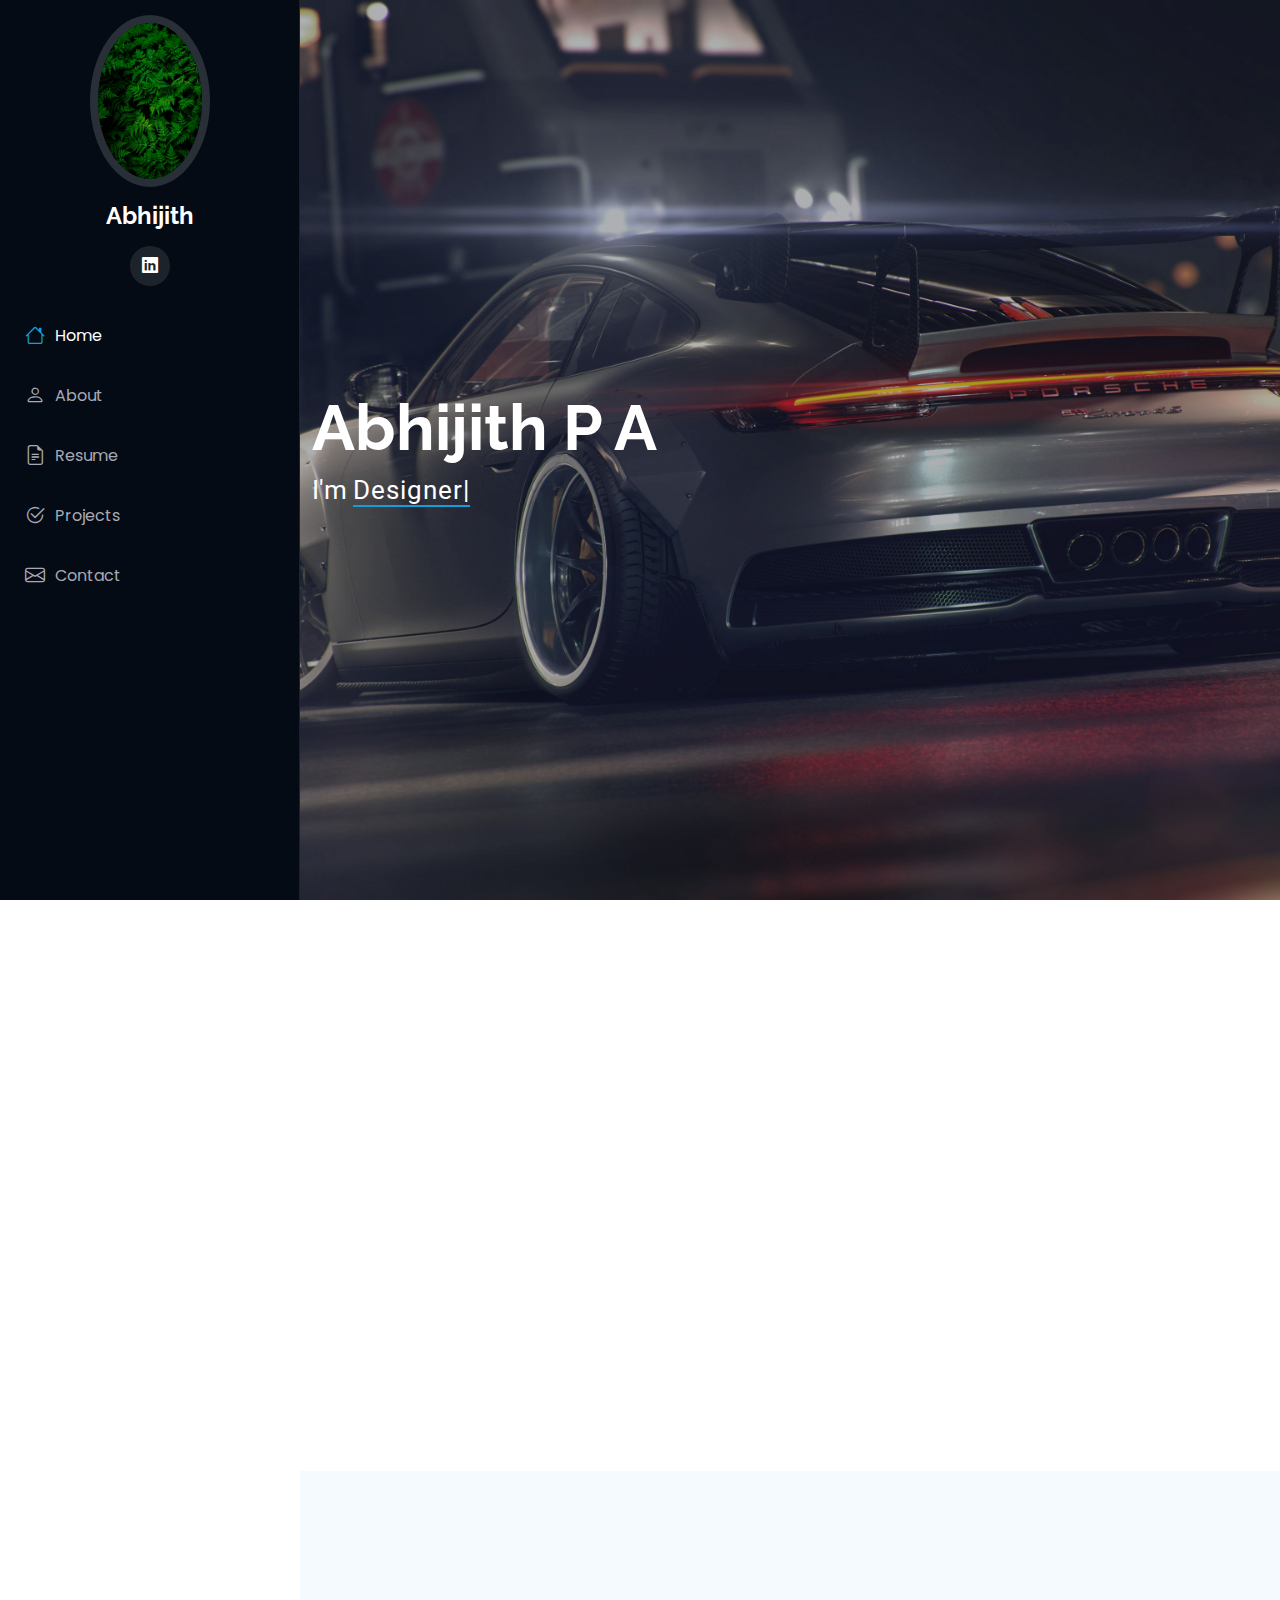
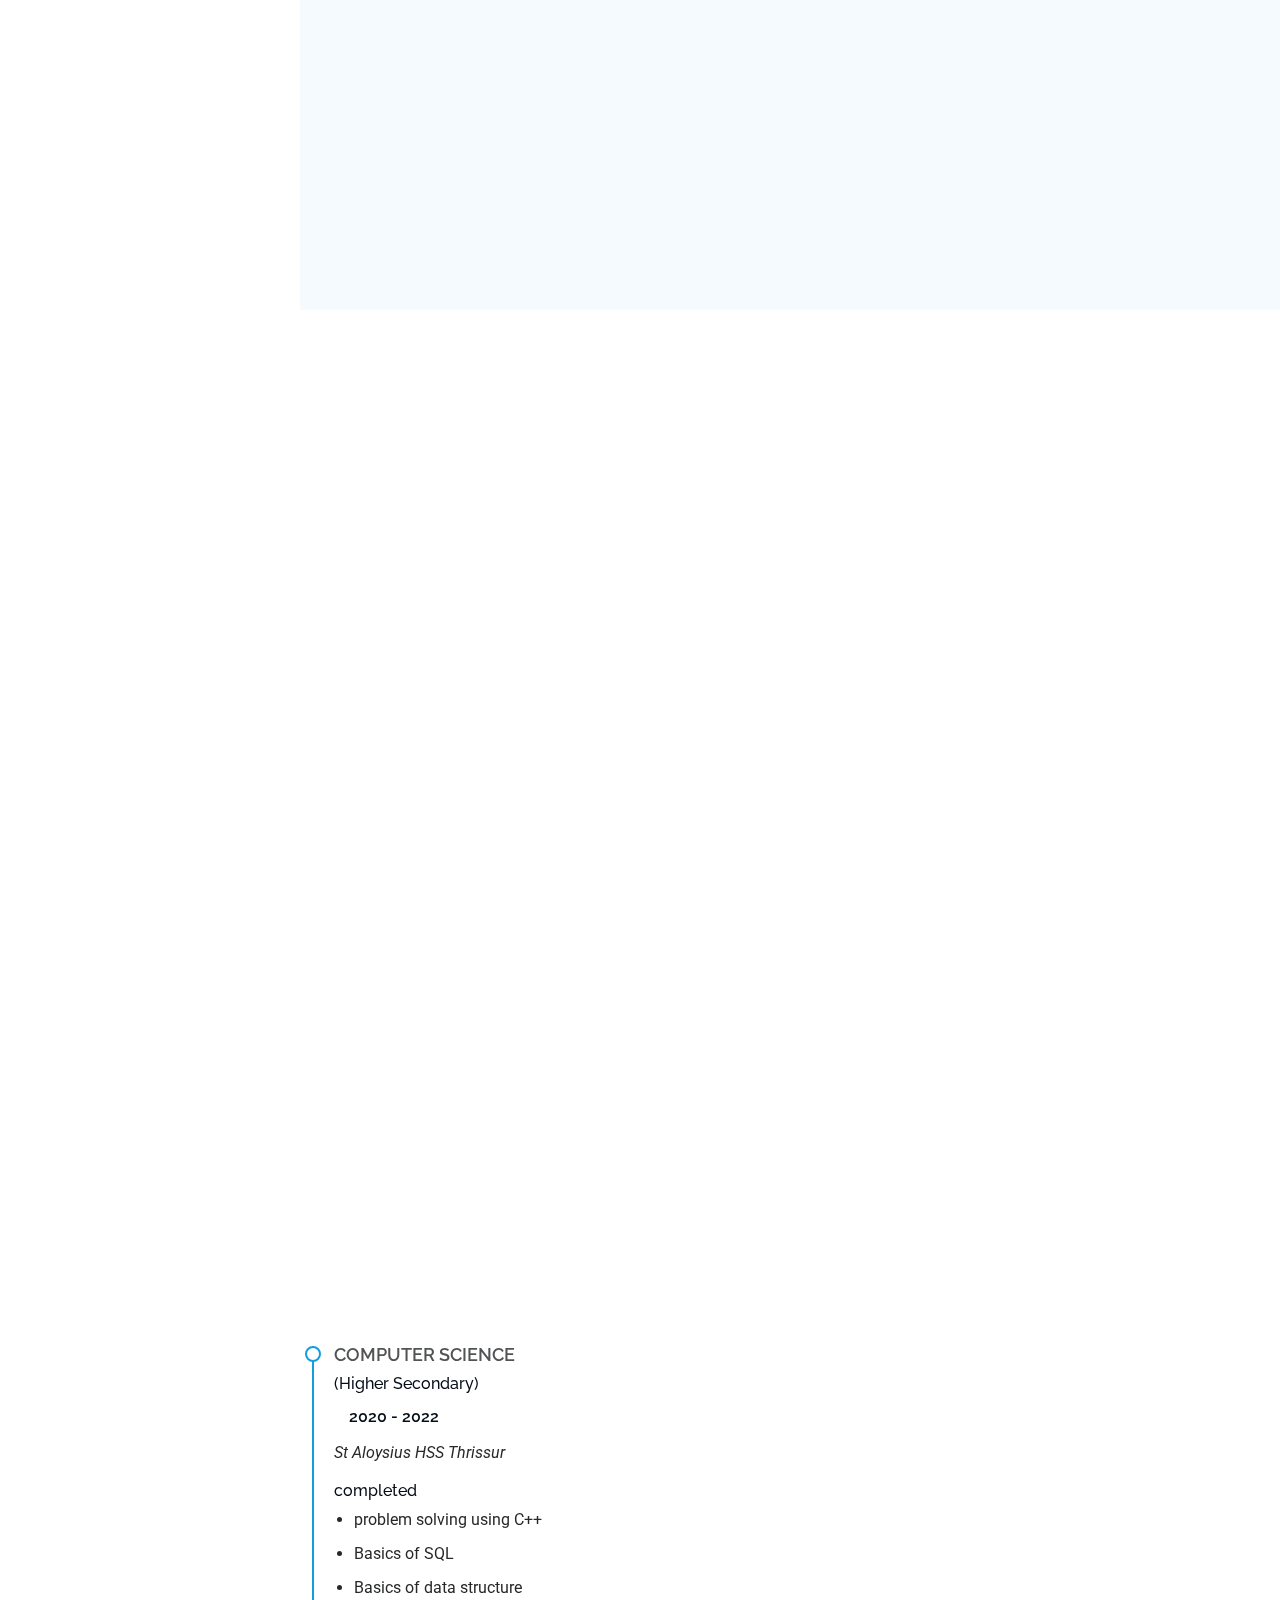
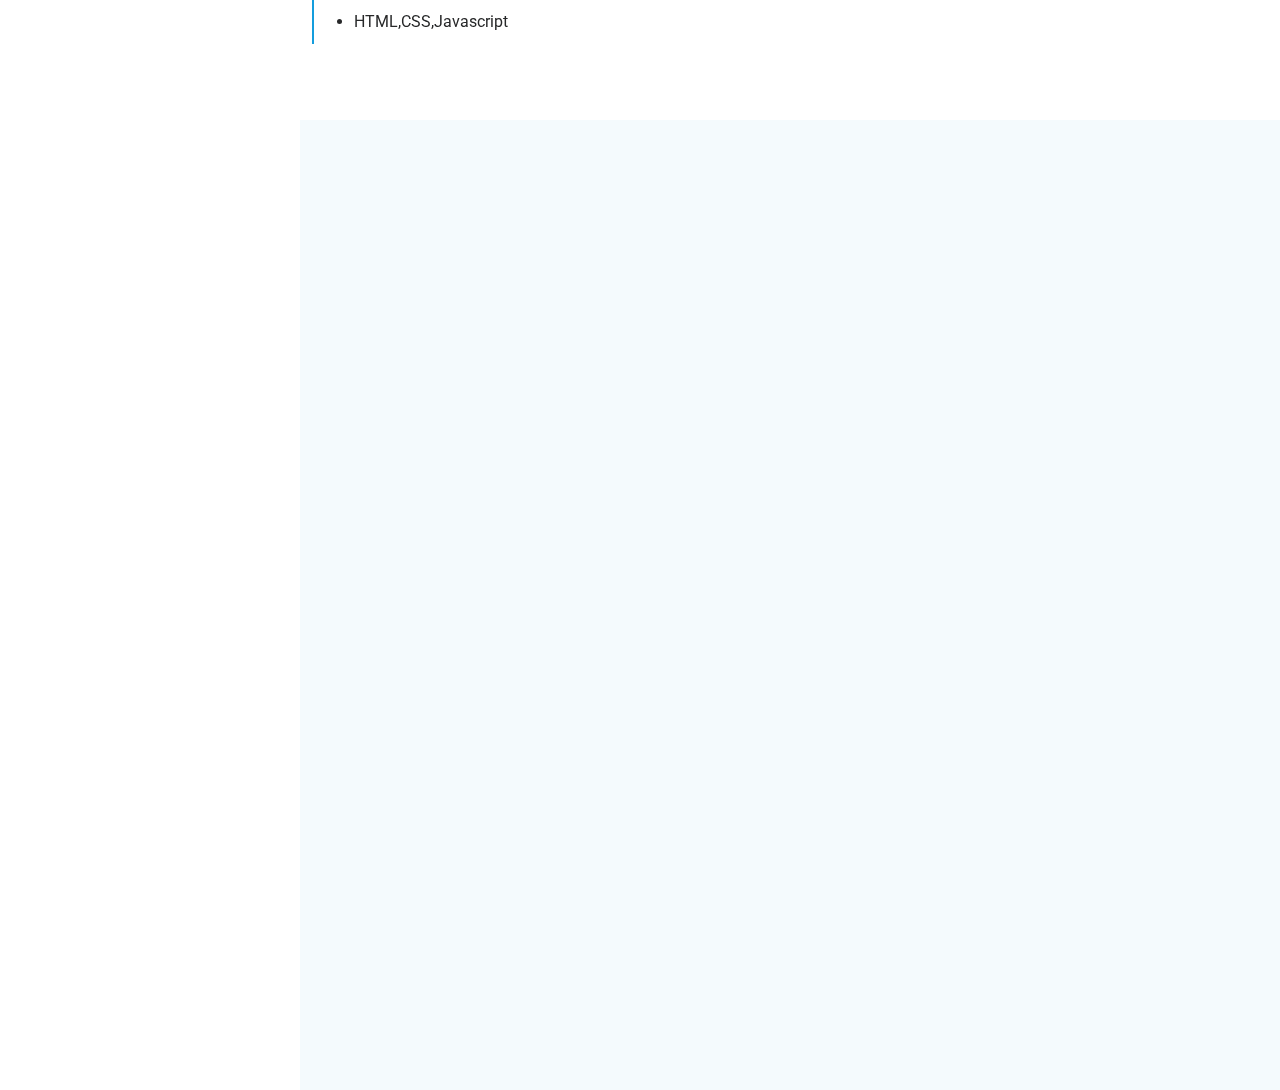
<file: index.html>
<!DOCTYPE html>
<html lang="en">

<head>
  <meta charset="utf-8">
  <meta content="width=device-width, initial-scale=1.0" name="viewport">
  <title>Portfolio </title>
  <meta content="" name="description">
  <meta content="" name="keywords">



  <!-- Fonts -->
  <link href="https://fonts.googleapis.com" rel="preconnect">
  <link href="https://fonts.gstatic.com" rel="preconnect" crossorigin>
  <link
    href="https://fonts.googleapis.com/css2?family=Roboto:ital,wght@0,100;0,300;0,400;0,500;0,700;0,900;1,100;1,300;1,400;1,500;1,700;1,900&family=Poppins:ital,wght@0,100;0,200;0,300;0,400;0,500;0,600;0,700;0,800;0,900;1,100;1,200;1,300;1,400;1,500;1,600;1,700;1,800;1,900&family=Raleway:ital,wght@0,100;0,200;0,300;0,400;0,500;0,600;0,700;0,800;0,900;1,100;1,200;1,300;1,400;1,500;1,600;1,700;1,800;1,900&display=swap"
    rel="stylesheet">

  <!-- Vendor CSS Files -->
  <link href="assets/vendor/bootstrap/css/bootstrap.min.css" rel="stylesheet">
  <link href="assets/vendor/bootstrap-icons/bootstrap-icons.css" rel="stylesheet">
  <link href="assets/vendor/aos/aos.css" rel="stylesheet">
  <link href="assets/vendor/glightbox/css/glightbox.min.css" rel="stylesheet">
  <link href="assets/vendor/swiper/swiper-bundle.min.css" rel="stylesheet">

  <!-- Main CSS File -->
  <link href="assets/css/main.css" rel="stylesheet">


</head>

<body class="index-page">

  <header id="header" class="header dark-background d-flex flex-column">
    <i class="header-toggle d-xl-none bi bi-list"></i>

    <div class="profile-img">
      <img src="assets/img/my-profile-img.avif" alt="" class="img-fluid rounded-circle">
    </div>

    <a href="index.html" class="logo d-flex align-items-center justify-content-center">

      <h1 class="sitename">Abhijith</h1>
    </a>

    <div class="social-links text-center">
      <a href="https://www.linkedin.com/in/abhijith-p-a-752186241" class="linkedin"><i class="bi bi-linkedin"></i></a>
    </div>

    <nav id="navmenu" class="navmenu">
      <ul>
        <li><a href="#hero" class="active"><i class="bi bi-house navicon"></i>Home</a></li>
        <li><a href="#about"><i class="bi bi-person navicon"></i> About</a></li>
        <li><a href="#resume"><i class="bi bi-file-earmark-text navicon"></i> Resume</a></li>
        <li><a href="#projects"><i class="bi bi-check2-circle navicon"></i> Projects</a></li>
        <li><a href="#contact"><i class="bi bi-envelope navicon"></i> Contact</a></li>
      </ul>
    </nav>

  </header>

  <main class="main">

   
    <section id="hero" class="hero section dark-background">

      <img src="assets/img/hero-bg.jpg" alt="" data-aos="fade-in" class="">

      <div class="container" data-aos="fade-up" data-aos-delay="100">
        <h2>Abhijith P A</h2>
        <p>I'm <span class="typed" data-typed-items="Designer, Developer, Freelancer">Designer</span><span
            class="typed-cursor typed-cursor--blink" aria-hidden="true"></span><span
            class="typed-cursor typed-cursor--blink" aria-hidden="true"></span></p>
      </div>

    </section>

    <!-- About Section -->
    <section id="about" class="about section">

      <!-- Section Title -->
      <div class="container section-title" data-aos="fade-up">
        <h2>About</h2>
        <p>I am a mern stack developer and also have proficiency in C,C++,Python,PostgreSQL.</p>
      </div><!-- End Section Title -->

      <div class="container" data-aos="fade-up" data-aos-delay="100">

        
          <div class="col-lg-8 content">
            <h2>UI/UX Designer &amp; Web Developer.</h2>
            <p class="fst-italic py-3">
              web developer
            </p>
            <div class="row">
              <div class="col-lg-6">
                <ul>
                
                  <li><i class="bi bi-chevron-right"></i> <strong>City:</strong> <span>Thrissur,Kerala,India</span></li>
                </ul>
              </div>
              <div class="col-lg-6">
                <ul>

                  <li><i class="bi bi-chevron-right"></i> <strong>Degree:</strong> <span>BCA</span></li>
                  <li><i class="bi bi-chevron-right"></i> <strong>Email:</strong>
                    <span>abhijithpa015@gmail.com.com</span></li>
                  <li><i class="bi bi-chevron-right"></i> <strong>Freelance:</strong> <span>Available</span></li>
                </ul>
              </div>
            </div>
            <p class="py-3">

            </p>
          </div>
        </div>

      </div>

    </section><!-- /About Section -->

    <!-- Skills Section -->
    <section id="skills" class="skills section light-background">

      <!-- Section Title -->
      <div class="container section-title" data-aos="fade-up">
        <h2>Skills</h2>
        <p></p>
      </div><!-- End Section Title -->

      <div class="container" data-aos="fade-up" data-aos-delay="100">

        <div class="row skills-content skills-animation">

          <div class="col-lg-6">

            <div class="progress">
              <span class="skill"><span>Mongodb</span> <i class="val"></i></span>
              <div class="progress-bar-wrap">
                <div class="progress-bar" role="progressbar" aria-valuenow="40" aria-valuemin="0" aria-valuemax="100">
                </div>
              </div>
            </div><!-- End Skills Item -->

            <div class="progress">
              <span class="skill"><span>C++</span> <i class="val"></i></span>
              <div class="progress-bar-wrap">
                <div class="progress-bar" role="progressbar" aria-valuenow="50" aria-valuemin="0" aria-valuemax="100">
                </div>
              </div>
            </div><!-- End Skills Item -->

            <div class="progress">
              <span class="skill"><span>JavaScript</span> <i class="val"></i></span>
              <div class="progress-bar-wrap">
                <div class="progress-bar" role="progressbar" aria-valuenow="75" aria-valuemin="0" aria-valuemax="100">
                </div>
              </div>
            </div><!-- End Skills Item -->

          </div>

          <div class="col-lg-6">

            <div class="progress">
              <span class="skill"><span>SQL</span> <i class="val"></i></span>
              <div class="progress-bar-wrap">
                <div class="progress-bar" role="progressbar" aria-valuenow="60" aria-valuemin="0" aria-valuemax="100">
                </div>
              </div>
            </div><!-- End Skills Item -->

            <div class="progress">
              <span class="skill"><span>Java</span> <i class="val"></i></span>
              <div class="progress-bar-wrap">
                <div class="progress-bar" role="progressbar" aria-valuenow="60" aria-valuemin="0" aria-valuemax="100">
                </div>
              </div>


        </div>

      </div>

    </section><!-- /Skills Section -->

    <!-- Resume Section -->
    <section id="resume" class="resume section">

      <!-- Section Title -->
      <div class="container section-title" data-aos="fade-up">
        <h2>Resume</h2>
        <p>
        <h3>Abhijith P A</h3>
        <h5>MERN STACK DEVELOPER</h5>
        <h5>abhijithpa015@gmail.com</h5>
        </p>
      </div><!-- End Section Title -->

      <div class="container">

        <div class="row">

          <div class="col-lg-6" data-aos="fade-up" data-aos-delay="100">
            <h3 class="resume-title">Sumary</h3>

            <div class="resume-item pb-0">
              <h4>Abhijith P A</h4>
              <p><em>I am a dedicated Mern stack developer with a solid proficiency in html,css,javascript,bootstrap,ajax.I'm devoted to ongoing growth and remaining abreast of current industry 
                advancements to provide top tier solutions.  </em></p>
              <ul>
                <li>Linkedin:<a href="https://www.linkedin.com/in/abhijith-p-a-752186241">click here</a></li>
                <li>Github:<a href="https://github.com/cap-jacksparrow">click here</a></li>
                <li>abhijithpa015@gmail.com</li>
              </ul>
            </div><!-- Edn Resume Item -->

            <h3 class="resume-title">Education</h3>
            <div class="resume-item">
              <h4>Bachelor of Computer application</h4>
              <h5>2022 - 2025</h5>
              <p><em>St Thomas College(Autonomous)Thrissur</em></p>
              <h6>Covered</h6>
              <ul>
                <li>JsX</li>
                <li>C</li>
                <li>Python</li>
                <li>Data structure</li>
                <li>Java</li>
                <li>MySQL</li>
              </ul>
            </div><!-- Edn Resume Item -->

          </div>
        </div><!-- Edn Resume Item -->

        <div class="resume-item">
          <h4>Computer Science<h6>(Higher Secondary)</h6>
          </h4>
          <h5>2020 - 2022</h5>
          <p><em>St Aloysius HSS Thrissur</em></p>
          <h6>completed</h6>
          <ul>
            <li>problem solving using C++</li>
            <li>Basics of SQL</li>
            <li>Basics of data structure</li>
            <li>HTML,CSS,Javascript</li>
          </ul>
        </div><!-- Edn Resume Item -->

      </div>

      </div>

      </div>

    </section><!-- /Resume Section -->

    <!-- Project Section -->
    <section id="projects" class="portfolio section light-background">

      <!-- Section Title -->
      <div class="container section-title" data-aos="fade-up">
        <h2>Projects</h2>
        <p>UI of shopping website(Demo)</p>
      </div><!-- End Section Title -->

      <div class="container">

        <div class="isotope-layout" data-default-filter="*" data-layout="masonry" data-sort="original-order">

          <div class="row gy-4 isotope-container" data-aos="fade-up" data-aos-delay="200">

            <div class="col-lg-4 col-md-6 portfolio-item isotope-item filter-app">
              <div class="portfolio-content h-100">
                <img src="assets/img/img1.png" class="img-fluid" alt="">
                <div class="portfolio-info">
                  <h4>Before user login</h4>
                  <a href="assets/img/img1.png" title="Home" data-gallery="portfolio-gallery-app"
                    class="glightbox preview-link"><i class="bi bi-zoom-in"></i></a>
                  
                </div>
              </div>
            </div><!-- End Portfolio Item -->

            <div class="col-lg-4 col-md-6 portfolio-item isotope-item filter-product">
              <div class="portfolio-content h-100">
                <img src="assets/img/img2.png" class="img-fluid" alt="">
                <div class="portfolio-info">
                  <h4>After login</h4>
    
                  <a href="assets/img/img2.png" title="login"
                    data-gallery="portfolio-gallery-product" class="glightbox preview-link"><i
                      class="bi bi-zoom-in"></i></a>
                  
                </div>
              </div>
            </div><!-- End Portfolio Item -->

            <div class="col-lg-4 col-md-6 portfolio-item isotope-item filter-branding">
              <div class="portfolio-content h-100">
                <img src="assets/img/img3.png" class="img-fluid" alt="">
                <div class="portfolio-info">
                  <h4>cart</h4>
                
                  <a href="assets/img/img3.png" title="cart"
                    data-gallery="portfolio-gallery-branding" class="glightbox preview-link"><i
                      class="bi bi-zoom-in"></i></a>
                  
                </div>
              </div>
            </div><!-- End Portfolio Item -->

            <div class="col-lg-4 col-md-6 portfolio-item isotope-item filter-books">
              <div class="portfolio-content h-100">
                <img src="assets/img/img4.png" class="img-fluid" alt="">
                <div class="portfolio-info">
                  <h4>Admin</h4>
                  <a href="assets/img/img4.png" title="Admin" data-gallery="portfolio-gallery-book"
                    class="glightbox preview-link"><i class="bi bi-zoom-in"></i></a>
                  
                </div>
              </div>
            </div><!-- End Portfolio Item -->

            <div class="col-lg-4 col-md-6 portfolio-item isotope-item filter-app">
              <div class="portfolio-content h-100">
                <img src="assets/img/img5.png" class="img-fluid" alt="">
                <div class="portfolio-info">
                  <h4>Edit products</h4>
                  
                  <a href="assets/img/img5.png" title="Edit" data-gallery="portfolio-gallery-app"
                    class="glightbox preview-link"><i class="bi bi-zoom-in"></i></a>
                  
                </div>
              </div>
            </div><!-- End Portfolio Item -->

            <div class="col-lg-4 col-md-6 portfolio-item isotope-item filter-product">
              <div class="portfolio-content h-100">
                <img src="assets/img/img6.png" class="img-fluid" alt="">
                <div class="portfolio-info">
                  <h4>Checkout</h4>
                
                  <a href="assets/img/img6.png" title="Checkout"
                    data-gallery="portfolio-gallery-product" class="glightbox preview-link"><i
                      class="bi bi-zoom-in"></i></a>
                 
                </div>
              </div>
            </div><!-- End Portfolio Item -->



          </div><!-- End Portfolio Container -->

        </div>

      </div>
      <!-- Contact Section -->
      <section id="contact" class="contact section">

        <!-- Section Title -->
        <div class="container section-title" data-aos="fade-up">
          <h2>Contact</h2>

          <p style="color: rgba(31, 56, 198, 0.694);">Let's get in touch. Send me a message:</p><br>

          <form action="mailto:abhijithpa015@gmail.com" target="_blank">

            <button class="btn btn-lg btn-primary" type="text">
              <i> SEND MESSAGE</i>
            </button>
            <p></p>
          </form>
          <!-- End Contact Section -->


        </div>



      </section><!-- /Contact Section -->

  </main>



  <!-- Scroll Top -->
  <a href="#" id="scroll-top" class="scroll-top d-flex align-items-center justify-content-center"><i
      class="bi bi-arrow-up-short"></i></a>

  <!-- Preloader -->
  <div id="preloader"></div>

  <!-- Vendor JS Files -->
  <script src="assets/vendor/bootstrap/js/bootstrap.bundle.min.js"></script>
  <script src="assets/vendor/php-email-form/validate.js"></script>
  <script src="assets/vendor/aos/aos.js"></script>
  <script src="assets/vendor/typed.js/typed.umd.js"></script>
  <script src="assets/vendor/purecounter/purecounter_vanilla.js"></script>
  <script src="assets/vendor/waypoints/noframework.waypoints.js"></script>
  <script src="assets/vendor/glightbox/js/glightbox.min.js"></script>
  <script src="assets/vendor/imagesloaded/imagesloaded.pkgd.min.js"></script>
  <script src="assets/vendor/isotope-layout/isotope.pkgd.min.js"></script>
  <script src="assets/vendor/swiper/swiper-bundle.min.js"></script>

  <!-- Main JS File -->
  <script src="assets/js/main.js"></script>

</body>

</html>
</file>
<file: assets/css/main.css>
/**
* Template Name: iPortfolio
* Template URL: https://bootstrapmade.com/iportfolio-bootstrap-portfolio-websites-template/
* Updated: Jun 29 2024 with Bootstrap v5.3.3
* Author: BootstrapMade.com
* License: https://bootstrapmade.com/license/
*/

/*--------------------------------------------------------------
# Font & Color Variables
# Help: https://bootstrapmade.com/color-system/
--------------------------------------------------------------*/
/* Fonts */
:root {
  --default-font: "Roboto",  system-ui, -apple-system, "Segoe UI", Roboto, "Helvetica Neue", Arial, "Noto Sans", "Liberation Sans", sans-serif, "Apple Color Emoji", "Segoe UI Emoji", "Segoe UI Symbol", "Noto Color Emoji";
  --heading-font: "Raleway",  sans-serif;
  --nav-font: "Poppins",  sans-serif;
}

/* Global Colors - The following color variables are used throughout the website. Updating them here will change the color scheme of the entire website */
:root { 
  --background-color: #ffffff; /* Background color for the entire website, including individual sections */
  --default-color: #272829; /* Default color used for the majority of the text content across the entire website */
  --heading-color: #050d18; /* Color for headings, subheadings and title throughout the website */
  --accent-color: #149ddd; /* Accent color that represents your brand on the website. It's used for buttons, links, and other elements that need to stand out */
  --surface-color: #ffffff; /* The surface color is used as a background of boxed elements within sections, such as cards, icon boxes, or other elements that require a visual separation from the global background. */
  --contrast-color: #ffffff; /* Contrast color for text, ensuring readability against backgrounds of accent, heading, or default colors. */
}

/* Nav Menu Colors - The following color variables are used specifically for the navigation menu. They are separate from the global colors to allow for more customization options */
:root {
  --nav-color: #a8a9b4;  /* The default color of the main navmenu links */
  --nav-hover-color: #ffffff; /* Applied to main navmenu links when they are hovered over or active */
  --nav-mobile-background-color: #040b14; /* Used as the background color for mobile navigation menu */
  --nav-dropdown-background-color: #040b14; /* Used as the background color for dropdown items that appear when hovering over primary navigation items */
  --nav-dropdown-color: #a8a9b4; /* Used for navigation links of the dropdown items in the navigation menu. */
  --nav-dropdown-hover-color: #ffffff; /* Similar to --nav-hover-color, this color is applied to dropdown navigation links when they are hovered over. */
}

/* Color Presets - These classes override global colors when applied to any section or element, providing reuse of the sam color scheme. */

.light-background {
  --background-color: #f4fafd;
  --surface-color: #ffffff;
}

.dark-background {
  --background-color: #040b14;
  --default-color: #ffffff;
  --heading-color: #ffffff;
  --surface-color: #151f2b;
  --contrast-color: #ffffff;
}

/* Smooth scroll */
:root {
  scroll-behavior: smooth;
}

/*--------------------------------------------------------------
# General Styling & Shared Classes
--------------------------------------------------------------*/
body {
  color: var(--default-color);
  background-color: var(--background-color);
  font-family: var(--default-font);
}

a {
  color: var(--accent-color);
  text-decoration: none;
  transition: 0.3s;
}

a:hover {
  color: color-mix(in srgb, var(--accent-color), transparent 25%);
  text-decoration: none;
}

h1,
h2,
h3,
h4,
h5,
h6 {
  color: var(--heading-color);
  font-family: var(--heading-font);
}

/* PHP Email Form Messages
------------------------------*/
.php-email-form .error-message {
  display: none;
  background: #df1529;
  color: #ffffff;
  text-align: left;
  padding: 15px;
  margin-bottom: 24px;
  font-weight: 600;
}

.php-email-form .sent-message {
  display: none;
  color: #ffffff;
  background: #059652;
  text-align: center;
  padding: 15px;
  margin-bottom: 24px;
  font-weight: 600;
}

.php-email-form .loading {
  display: none;
  background: var(--surface-color);
  text-align: center;
  padding: 15px;
  margin-bottom: 24px;
}

.php-email-form .loading:before {
  content: "";
  display: inline-block;
  border-radius: 50%;
  width: 24px;
  height: 24px;
  margin: 0 10px -6px 0;
  border: 3px solid var(--accent-color);
  border-top-color: var(--surface-color);
  animation: php-email-form-loading 1s linear infinite;
}

@keyframes php-email-form-loading {
  0% {
    transform: rotate(0deg);
  }

  100% {
    transform: rotate(360deg);
  }
}

/*--------------------------------------------------------------
# Global Header
--------------------------------------------------------------*/
.header {
  color: var(--default-color);
  background-color: var(--background-color);
  position: fixed;
  top: 0;
  left: 0;
  bottom: 0;
  padding: 0 15px;
  width: 300px;
  transition: all ease-in-out 0.3s;
  overflow-y: auto;
  z-index: 997;
  border-right: 1px solid color-mix(in srgb, var(--default-color), transparent 90%);
}

.header .profile-img img {
  margin: 15px auto;
  display: block;
  width: 120px;
  border: 8px solid color-mix(in srgb, var(--default-color), transparent 85%);
}

.header .logo {
  line-height: 1;
  margin-bottom: 15px;
}

.header .logo img {
  max-height: 32px;
  margin-right: 8px;
}

.header .logo h1 {
  font-size: 24px;
  margin: 0;
  font-weight: 700;
  color: var(--heading-color);
}

.header .social-links {
  margin: 0 0 20px 0;
}

.header .social-links a {
  font-size: 16px;
  display: inline-flex;
  align-items: center;
  justify-content: center;
  background: color-mix(in srgb, var(--default-color), transparent 90%);
  color: var(--default-color);
  margin: 0 2px;
  border-radius: 50%;
  text-align: center;
  width: 40px;
  height: 40px;
  transition: 0.3s;
}

.header .social-links a:hover {
  color: var(--contrast-color);
  background: var(--accent-color);
}

@media (min-width: 1200px) {

  .header~main,
  .header~#footer {
    margin-left: 300px;
  }
}

@media (max-width: 1199px) {
  .header {
    left: -100%;
  }
}

.header.header-show {
  left: 0;
}

.header .header-toggle {
  color: var(--contrast-color);
  background-color: var(--accent-color);
  font-size: 22px;
  display: flex;
  align-items: center;
  justify-content: center;
  width: 40px;
  height: 40px;
  border-radius: 50%;
  cursor: pointer;
  position: fixed;
  top: 15px;
  right: 15px;
  z-index: 9999;
  transition: background-color 0.3s;
}

.header .header-toggle:hover {
  color: var(--contrast-color);
  background-color: color-mix(in srgb, var(--accent-color) 90%, white 15%);
}

/*--------------------------------------------------------------
# Navigation Menu
--------------------------------------------------------------*/
.mobile-nav-toggle {
  display: none;
}

.navmenu {
  padding: 0;
  z-index: 9997;
}

.navmenu ul {
  list-style: none;
  padding: 0 0 20px 0;
  margin: 0;
}

.navmenu a,
.navmenu a:focus {
  color: var(--nav-color);
  padding: 15px 10px;
  font-family: var(--nav-font);
  font-size: 16px;
  font-weight: 400;
  display: flex;
  align-items: center;
  white-space: nowrap;
  transition: 0.3s;
  width: 100%;
}

.navmenu a .navicon,
.navmenu a:focus .navicon {
  font-size: 20px;
  margin-right: 10px;
}

.navmenu a .toggle-dropdown,
.navmenu a:focus .toggle-dropdown {
  font-size: 12px;
  line-height: 0;
  margin-left: auto;
  width: 30px;
  height: 30px;
  display: flex;
  align-items: center;
  justify-content: center;
  border-radius: 50%;
  transition: 0.3s;
  flex-shrink: 0;
  background-color: color-mix(in srgb, var(--accent-color), transparent 90%);
}

.navmenu a .toggle-dropdown:hover,
.navmenu a:focus .toggle-dropdown:hover {
  background-color: var(--accent-color);
  color: var(--contrast-color);
}

.navmenu a:hover,
.navmenu .active,
.navmenu .active:focus {
  color: var(--nav-hover-color);
}

.navmenu a:hover .navicon,
.navmenu .active .navicon,
.navmenu .active:focus .navicon {
  color: var(--accent-color);
}

.navmenu .active .toggle-dropdown,
.navmenu .active:focus .toggle-dropdown {
  background-color: var(--accent-color);
  color: var(--contrast-color);
  transform: rotate(180deg);
}

.navmenu .dropdown {
  display: block;
}

.navmenu .dropdown a,
.navmenu .dropdown a:focus {
  color: --nav-dropdown-color;
}

.navmenu .dropdown a:hover,
.navmenu .dropdown .active,
.navmenu .dropdown .active:focus {
  color: var(--nav-dropdown-hover-color);
}

.navmenu .dropdown ul {
  position: static;
  display: none;
  z-index: 99;
  padding: 5px 10px;
  margin: 5px 10px;
  background-color: var(--nav-dropdown-background-color);
  border: 1px solid color-mix(in srgb, var(--default-color), transparent 90%);
  box-shadow: none;
  transition: all 0.5s ease-in-out;
}

.navmenu .dropdown ul ul {
  background-color: rgba(33, 37, 41, 0.1);
}

.navmenu .dropdown>.dropdown-active {
  display: block;
  background-color: rgba(33, 37, 41, 0.03);
}

/*--------------------------------------------------------------
# Global Footer
--------------------------------------------------------------*/
.footer {
  color: var(--default-color);
  background-color: var(--background-color);
  font-size: 14px;
  padding: 40px 0;
  position: relative;
  border-top: 1px solid color-mix(in srgb, var(--default-color), transparent 90%);
}

.footer .copyright p {
  margin-bottom: 0;
}

.footer .credits {
  margin-top: 4px;
  font-size: 13px;
  text-align: center;
}

/*--------------------------------------------------------------
# Preloader
--------------------------------------------------------------*/
#preloader {
  position: fixed;
  inset: 0;
  z-index: 999999;
  overflow: hidden;
  background: var(--background-color);
  transition: all 0.6s ease-out;
}

#preloader:before {
  content: "";
  position: fixed;
  top: calc(50% - 30px);
  left: calc(50% - 30px);
  border: 6px solid #ffffff;
  border-color: var(--accent-color) transparent var(--accent-color) transparent;
  border-radius: 50%;
  width: 60px;
  height: 60px;
  animation: animate-preloader 1.5s linear infinite;
}

@keyframes animate-preloader {
  0% {
    transform: rotate(0deg);
  }

  100% {
    transform: rotate(360deg);
  }
}

/*--------------------------------------------------------------
# Scroll Top Button
--------------------------------------------------------------*/
.scroll-top {
  position: fixed;
  visibility: hidden;
  opacity: 0;
  right: 15px;
  bottom: -15px;
  z-index: 99999;
  background-color: var(--accent-color);
  width: 44px;
  height: 44px;
  border-radius: 50px;
  transition: all 0.4s;
}

.scroll-top i {
  font-size: 24px;
  color: var(--contrast-color);
  line-height: 0;
}

.scroll-top:hover {
  background-color: color-mix(in srgb, var(--accent-color), transparent 20%);
  color: var(--contrast-color);
}

.scroll-top.active {
  visibility: visible;
  opacity: 1;
  bottom: 15px;
}

/*--------------------------------------------------------------
# Disable aos animation delay on mobile devices
--------------------------------------------------------------*/
@media screen and (max-width: 768px) {
  [data-aos-delay] {
    transition-delay: 0 !important;
  }
}

/*--------------------------------------------------------------
# Global Page Titles & Breadcrumbs
--------------------------------------------------------------*/
.page-title {
  color: var(--default-color);
  background-color: var(--background-color);
  padding: 25px 0;
  position: relative;
}

.page-title h1 {
  font-size: 24px;
  font-weight: 700;
}

.page-title .breadcrumbs ol {
  display: flex;
  flex-wrap: wrap;
  list-style: none;
  padding: 0;
  margin: 0;
  font-size: 14px;
  font-weight: 400;
}

.page-title .breadcrumbs ol li+li {
  padding-left: 10px;
}

.page-title .breadcrumbs ol li+li::before {
  content: "/";
  display: inline-block;
  padding-right: 10px;
  color: color-mix(in srgb, var(--default-color), transparent 70%);
}

/*--------------------------------------------------------------
# Global Sections
--------------------------------------------------------------*/
section,
.section {
  color: var(--default-color);
  background-color: var(--background-color);
  padding: 60px 0;
  overflow: clip;
}

/*--------------------------------------------------------------
# Global Section Titles
--------------------------------------------------------------*/
.section-title {
  padding-bottom: 60px;
  position: relative;
}

.section-title h2 {
  font-size: 32px;
  font-weight: 700;
  margin-bottom: 20px;
  padding-bottom: 20px;
  position: relative;
}

.section-title h2:after {
  content: "";
  position: absolute;
  display: block;
  width: 50px;
  height: 3px;
  background: var(--accent-color);
  left: 0;
  bottom: 0;
}

.section-title p {
  margin-bottom: 0;
}

/*--------------------------------------------------------------
# Hero Section
--------------------------------------------------------------*/
.hero {
  width: 100%;
  min-height: 100vh;
  position: relative;
  padding: 80px 0;
  display: flex;
  align-items: center;
  justify-content: center;
}

.hero img {
  position: absolute;
  inset: 0;
  display: block;
  width: 100%;
  height: 100%;
  object-fit: cover;
  z-index: 1;
}

.hero:before {
  content: "";
  background: color-mix(in srgb, var(--background-color), transparent 70%);
  position: absolute;
  inset: 0;
  z-index: 2;
}

.hero .container {
  position: relative;
  z-index: 3;
}

.hero h2 {
  margin: 0;
  font-size: 64px;
  font-weight: 700;
}

.hero p {
  margin: 5px 0 0 0;
  font-size: 26px;
}

.hero p span {
  letter-spacing: 1px;
  border-bottom: 2px solid var(--accent-color);
}

.hero .social-links {
  margin-top: 25px;
}

.hero .social-links a {
  font-size: 24px;
  display: inline-block;
  color: color-mix(in srgb, var(--default-color), transparent 50%);
  line-height: 1;
  margin-right: 20px;
  transition: 0.3s;
}

.hero .social-links a:hover {
  color: var(--accent-color);
}

@media (max-width: 768px) {
  .hero h2 {
    font-size: 32px;
  }

  .hero p {
    font-size: 20px;
  }
}

/*--------------------------------------------------------------
# About Section
--------------------------------------------------------------*/
.about .content h2 {
  font-weight: 700;
  font-size: 24px;
}

.about .content ul {
  list-style: none;
  padding: 0;
}

.about .content ul li {
  margin-bottom: 20px;
  display: flex;
  align-items: center;
}

.about .content ul strong {
  margin-right: 10px;
}

.about .content ul i {
  font-size: 16px;
  margin-right: 5px;
  color: var(--accent-color);
  line-height: 0;
}

/*--------------------------------------------------------------
# Stats Section
--------------------------------------------------------------*/
.stats .stats-item {
  padding: 30px;
  width: 100%;
}

.stats .stats-item i {
  color: var(--accent-color);
  display: block;
  font-size: 44px;
  float: left;
  line-height: 0;
}

.stats .stats-item .purecounter {
  color: var(--heading-color);
  font-size: 48px;
  line-height: 40px;
  display: block;
  font-weight: 700;
  margin-left: 60px;
}

.stats .stats-item p {
  color: color-mix(in srgb, var(--default-color), transparent 40%);
  padding: 15px 0 0 0;
  margin: 0 0 0 60px;
  font-family: var(--heading-font);
  font-size: 14px;
}

/*--------------------------------------------------------------
# Skills Section
--------------------------------------------------------------*/
.skills .progress {
  height: 60px;
  display: block;
  background: none;
  border-radius: 0;
}

.skills .progress .skill {
  color: var(--heading-color);
  padding: 0;
  margin: 0 0 6px 0;
  text-transform: uppercase;
  display: block;
  font-weight: 600;
  font-family: var(--heading-font);
}

.skills .progress .skill .val {
  float: right;
  font-style: normal;
}

.skills .progress-bar-wrap {
  background: color-mix(in srgb, var(--default-color), transparent 90%);
  height: 10px;
}

.skills .progress-bar {
  width: 1px;
  height: 10px;
  transition: 0.9s;
  background-color: var(--accent-color);
}

/*--------------------------------------------------------------
# Resume Section
--------------------------------------------------------------*/
.resume .resume-title {
  color: var(--heading-color);
  font-size: 26px;
  font-weight: 700;
  margin-top: 20px;
  margin-bottom: 20px;
}

.resume .resume-item {
  padding: 0 0 20px 20px;
  margin-top: -2px;
  border-left: 2px solid var(--accent-color);
  position: relative;
}

.resume .resume-item h4 {
  line-height: 18px;
  font-size: 18px;
  font-weight: 600;
  text-transform: uppercase;
  color: color-mix(in srgb, var(--default-color), transparent 20%);
  margin-bottom: 10px;
}

.resume .resume-item h5 {
  font-size: 16px;
  padding: 5px 15px;
  display: inline-block;
  font-weight: 600;
  margin-bottom: 10px;
}

.resume .resume-item ul {
  padding-left: 20px;
}

.resume .resume-item ul li {
  padding-bottom: 10px;
}

.resume .resume-item:last-child {
  padding-bottom: 0;
}

.resume .resume-item::before {
  content: "";
  position: absolute;
  width: 16px;
  height: 16px;
  border-radius: 50px;
  left: -9px;
  top: 0;
  background: var(--background-color);
  border: 2px solid var(--accent-color);
}

/*--------------------------------------------------------------
# Portfolio Section
--------------------------------------------------------------*/
.portfolio .portfolio-filters {
  padding: 0;
  margin: 0 auto 20px auto;
  list-style: none;
  text-align: center;
}

.portfolio .portfolio-filters li {
  cursor: pointer;
  display: inline-block;
  padding: 0;
  font-size: 14px;
  font-weight: 400;
  margin: 0 10px;
  line-height: 1;
  text-transform: uppercase;
  margin-bottom: 10px;
  transition: all 0.3s ease-in-out;
}

.portfolio .portfolio-filters li:hover,
.portfolio .portfolio-filters li.filter-active {
  color: var(--accent-color);
}

.portfolio .portfolio-filters li:first-child {
  margin-left: 0;
}

.portfolio .portfolio-filters li:last-child {
  margin-right: 0;
}

@media (max-width: 575px) {
  .portfolio .portfolio-filters li {
    font-size: 14px;
    margin: 0 5px;
  }
}

.portfolio .portfolio-content {
  position: relative;
  overflow: hidden;
}

.portfolio .portfolio-content img {
  transition: 0.3s;
}

.portfolio .portfolio-content .portfolio-info {
  opacity: 0;
  position: absolute;
  inset: 0;
  z-index: 3;
  transition: all ease-in-out 0.3s;
  background: rgba(0, 0, 0, 0.6);
  padding: 15px;
}

.portfolio .portfolio-content .portfolio-info h4 {
  font-size: 14px;
  padding: 5px 10px;
  font-weight: 400;
  color: #ffffff;
  display: inline-block;
  background-color: var(--accent-color);
}

.portfolio .portfolio-content .portfolio-info p {
  position: absolute;
  bottom: 10px;
  text-align: center;
  display: inline-block;
  left: 0;
  right: 0;
  font-size: 16px;
  font-weight: 600;
  color: rgba(255, 255, 255, 0.8);
}

.portfolio .portfolio-content .portfolio-info .preview-link,
.portfolio .portfolio-content .portfolio-info .details-link {
  position: absolute;
  left: calc(50% - 40px);
  font-size: 26px;
  top: calc(50% - 14px);
  color: #fff;
  transition: 0.3s;
  line-height: 1.2;
}

.portfolio .portfolio-content .portfolio-info .preview-link:hover,
.portfolio .portfolio-content .portfolio-info .details-link:hover {
  color: var(--accent-color);
}

.portfolio .portfolio-content .portfolio-info .details-link {
  left: 50%;
  font-size: 34px;
  line-height: 0;
}

.portfolio .portfolio-content:hover .portfolio-info {
  opacity: 1;
}

.portfolio .portfolio-content:hover img {
  transform: scale(1.1);
}

/*--------------------------------------------------------------
# Services Section
--------------------------------------------------------------*/
.services .service-item {
  position: relative;
}

.services .service-item .icon {
  background: var(--accent-color);
  display: flex;
  align-items: center;
  justify-content: center;
  width: 54px;
  height: 54px;
  border-radius: 50%;
  transition: 0.5s;
  border: 1px solid var(--accent-color);
  margin-right: 20px;
}

.services .service-item .icon i {
  color: var(--contrast-color);
  font-size: 24px;
  line-height: 0;
}

.services .service-item:hover .icon {
  background: var(--surface-color);
}

.services .service-item:hover .icon i {
  color: var(--accent-color);
}

.services .service-item .title {
  font-weight: 700;
  margin-bottom: 15px;
  font-size: 18px;
}

.services .service-item .title a {
  color: var(--heading-color);
}

.services .service-item .title a:hover {
  color: var(--accent-color);
}

.services .service-item .description {
  line-height: 24px;
  font-size: 14px;
}

/*--------------------------------------------------------------
# Testimonials Section
--------------------------------------------------------------*/
.testimonials .testimonials-carousel,
.testimonials .testimonials-slider {
  overflow: hidden;
}

.testimonials .testimonial-item {
  box-sizing: content-box;
  text-align: center;
  min-height: 320px;
}

.testimonials .testimonial-item .testimonial-img {
  width: 90px;
  border-radius: 50%;
  margin: 0 auto;
}

.testimonials .testimonial-item h3 {
  font-size: 18px;
  font-weight: bold;
  margin: 10px 0 5px 0;
}

.testimonials .testimonial-item h4 {
  font-size: 14px;
  color: color-mix(in srgb, var(--default-color), transparent 20%);
  margin: 0;
}

.testimonials .testimonial-item .quote-icon-left,
.testimonials .testimonial-item .quote-icon-right {
  color: color-mix(in srgb, var(--accent-color), transparent 40%);
  font-size: 26px;
  line-height: 0;
}

.testimonials .testimonial-item .quote-icon-left {
  display: inline-block;
  left: -5px;
  position: relative;
}

.testimonials .testimonial-item .quote-icon-right {
  display: inline-block;
  right: -5px;
  position: relative;
  top: 10px;
  transform: scale(-1, -1);
}

.testimonials .testimonial-item p {
  font-style: italic;
  margin: 0 15px 15px 15px;
  padding: 20px;
  background-color: var(--surface-color);
  position: relative;
  margin-bottom: 35px;
  border-radius: 6px;
  box-shadow: 0px 2px 15px rgba(0, 0, 0, 0.1);
}

.testimonials .testimonial-item p::after {
  content: "";
  width: 0;
  height: 0;
  border-top: 20px solid var(--surface-color);
  border-right: 20px solid transparent;
  border-left: 20px solid transparent;
  position: absolute;
  bottom: -20px;
  left: calc(50% - 20px);
}

.testimonials .swiper-wrapper {
  height: auto;
}

.testimonials .swiper-pagination {
  margin-top: 40px;
  position: relative;
}

.testimonials .swiper-pagination .swiper-pagination-bullet {
  width: 12px;
  height: 12px;
  background-color: var(--background-color);
  opacity: 1;
  border: 1px solid var(--accent-color);
}

.testimonials .swiper-pagination .swiper-pagination-bullet-active {
  background-color: var(--accent-color);
}

/*--------------------------------------------------------------
# Contact Section
--------------------------------------------------------------*/
.contact .info-wrap {
  background-color: var(--surface-color);
  box-shadow: 0px 0px 20px rgba(0, 0, 0, 0.1);
  padding: 30px;
}

@media (max-width: 575px) {
  .contact .info-wrap {
    padding: 20px;
  }
}

.contact .info-item {
  margin-bottom: 40px;
}

.contact .info-item i {
  font-size: 20px;
  color: var(--accent-color);
  background: color-mix(in srgb, var(--accent-color), transparent 92%);
  width: 44px;
  height: 44px;
  display: flex;
  justify-content: center;
  align-items: center;
  border-radius: 50px;
  transition: all 0.3s ease-in-out;
  margin-right: 15px;
}

.contact .info-item h3 {
  padding: 0;
  font-size: 18px;
  font-weight: 700;
  margin-bottom: 5px;
}

.contact .info-item p {
  padding: 0;
  margin-bottom: 0;
  font-size: 14px;
}

.contact .info-item:hover i {
  background: var(--accent-color);
  color: var(--contrast-color);
}

.contact .php-email-form {
  background-color: var(--surface-color);
  height: 100%;
  padding: 30px;
  box-shadow: 0px 0px 20px rgba(0, 0, 0, 0.1);
}

@media (max-width: 575px) {
  .contact .php-email-form {
    padding: 20px;
  }
}

.contact .php-email-form input[type=text],
.contact .php-email-form input[type=email],
.contact .php-email-form textarea {
  font-size: 14px;
  padding: 10px 15px;
  box-shadow: none;
  border-radius: 0;
  color: var(--default-color);
  background-color: var(--surface-color);
  border-color: color-mix(in srgb, var(--default-color), transparent 80%);
}

.contact .php-email-form input[type=text]:focus,
.contact .php-email-form input[type=email]:focus,
.contact .php-email-form textarea:focus {
  border-color: var(--accent-color);
}

.contact .php-email-form input[type=text]::placeholder,
.contact .php-email-form input[type=email]::placeholder,
.contact .php-email-form textarea::placeholder {
  color: color-mix(in srgb, var(--default-color), transparent 70%);
}

.contact .php-email-form button[type=submit] {
  color: var(--contrast-color);
  background: var(--accent-color);
  border: 0;
  padding: 10px 30px;
  transition: 0.4s;
  border-radius: 50px;
}

.contact .php-email-form button[type=submit]:hover {
  background: color-mix(in srgb, var(--accent-color), transparent 25%);
}

/*--------------------------------------------------------------
# Portfolio Details Section
--------------------------------------------------------------*/
.portfolio-details .portfolio-details-slider img {
  width: 100%;
}

.portfolio-details .portfolio-details-slider .swiper-pagination {
  margin-top: 20px;
  position: relative;
}

.portfolio-details .portfolio-details-slider .swiper-pagination .swiper-pagination-bullet {
  width: 12px;
  height: 12px;
  background-color: color-mix(in srgb, var(--default-color), transparent 85%);
  opacity: 1;
}

.portfolio-details .portfolio-details-slider .swiper-pagination .swiper-pagination-bullet-active {
  background-color: var(--accent-color);
}

.portfolio-details .portfolio-info {
  padding: 30px;
  box-shadow: 0px 0 30px rgba(0, 0, 0, 0.1);
}

.portfolio-details .portfolio-info h3 {
  font-size: 22px;
  font-weight: 700;
  margin-bottom: 20px;
  padding-bottom: 20px;
  border-bottom: 1px solid color-mix(in srgb, var(--default-color), transparent 85%);
}

.portfolio-details .portfolio-info ul {
  list-style: none;
  padding: 0;
  font-size: 15px;
}

.portfolio-details .portfolio-info ul li+li {
  margin-top: 10px;
}

.portfolio-details .portfolio-description {
  padding-top: 30px;
}

.portfolio-details .portfolio-description h2 {
  font-size: 26px;
  font-weight: 700;
  margin-bottom: 20px;
}

.portfolio-details .portfolio-description p {
  padding: 0;
  color: color-mix(in srgb, var(--default-color), transparent 30%);
}

/*--------------------------------------------------------------
# Service Details Section
--------------------------------------------------------------*/
.service-details .services-list {
  padding: 10px 30px;
  border: 1px solid color-mix(in srgb, var(--default-color), transparent 90%);
  margin-bottom: 20px;
}

.service-details .services-list a {
  display: block;
  line-height: 1;
  padding: 8px 0 8px 15px;
  border-left: 3px solid color-mix(in srgb, var(--default-color), transparent 70%);
  margin: 20px 0;
  color: color-mix(in srgb, var(--default-color), transparent 20%);
  transition: 0.3s;
}

.service-details .services-list a.active {
  color: var(--heading-color);
  font-weight: 700;
  border-color: var(--accent-color);
}

.service-details .services-list a:hover {
  border-color: var(--accent-color);
}

.service-details .services-img {
  margin-bottom: 20px;
}

.service-details h3 {
  font-size: 26px;
  font-weight: 700;
}

.service-details h4 {
  font-size: 20px;
  font-weight: 700;
}

.service-details p {
  font-size: 15px;
}

.service-details ul {
  list-style: none;
  padding: 0;
  font-size: 15px;
}

.service-details ul li {
  padding: 5px 0;
  display: flex;
  align-items: center;
}

.service-details ul i {
  font-size: 20px;
  margin-right: 8px;
  color: var(--accent-color);
}

/*--------------------------------------------------------------
# Starter Section Section
--------------------------------------------------------------*/
.starter-section {
  /* Add your styles here */
}
</file>
